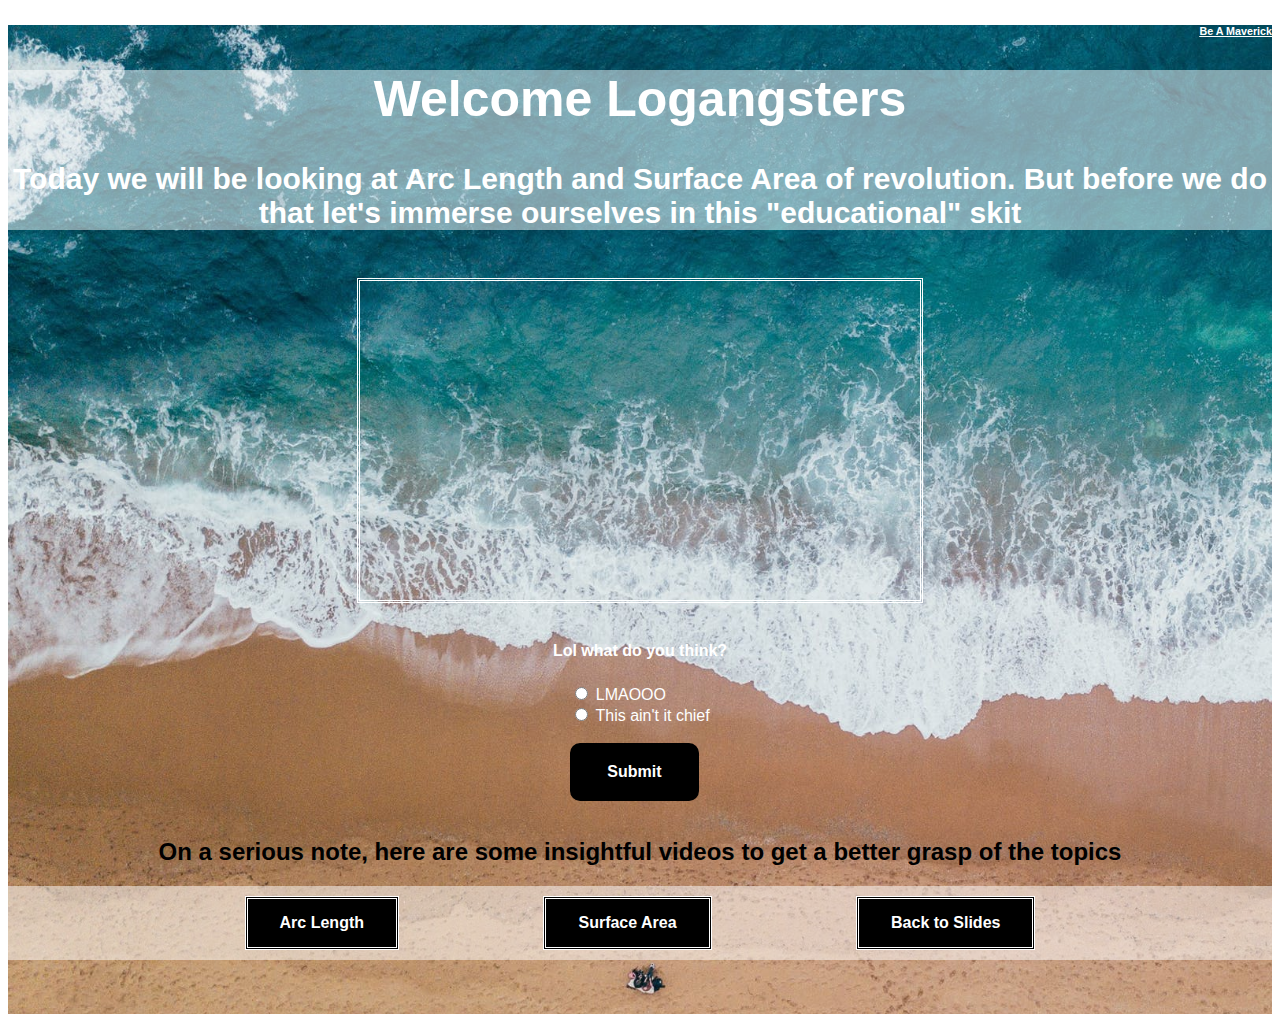
<file: index.html>
<!DOCTYPE html>
<html>
  <head>
    <meta charset="utf-8">
    <meta name="viewport" content="width=device-width">
    <title>Group3 Project</title>
    <link href="style.css" rel="stylesheet" type="text/css" />
  </head>
  <body>
    <div id="backgroundimage">
    <h6> <div class="maverickParent" > <a class="maverick" href="https://maverickclothing.com/">Be A Maverick</a></div></h6> 
   
    <div style="text-align:center;background-color: rgba(255,255,255,0.5);" id=firstpart><h1>Welcome Logangsters</h1>
    <h3>Today we will be looking at Arc Length and Surface Area of revolution. But before we do that let's immerse ourselves in this "educational" skit </h3> </div>
    <br>
   
  
   <div id="video1">
    <iframe width="560" height="315" src="https://www.youtube.com/embed/Gappbmb--X0" frameborder="0" allow="accelerometer; autoplay; encrypted-media; gyroscope; picture-in-picture" allowfullscreen></iframe></div>
    <br>
  

    <h4> Lol what do you think?</h4> 
    <div class=""> 
      <div style="width:fit-content; margin:auto;">
        <input id="true" type="radio" onclick="checkTwice(1)" >
        <label> LMAOOO</label>
        <span style="margin-left:25px; width: 50px; color: red; font-size:20px;" id="answerResponse"></span><br>
        <input id="false" type="radio" onclick="checkTwice(2)" >
        <label> This ain't it chief</label><br>
        <br>
        <button class="submitbutton" onclick="myFunction()">Submit</button> 
      </div>
    </div>
    <br>
  
    <h2>On a serious note, here are some insightful videos to get a better grasp of the topics</h2>
    <div style="text-align:center;background-color: rgba(255,255,255,0.5);" id="3buttons">
    <a style="display:inline-block;" href="arclength.html" class="button">Arc Length</a> 
    <a style="display:inline-block;" href="surfacearea.html" class="button">Surface Area</a> 
    <a style="display:inline-block;" href="https://docs.google.com/presentation/d/1ZcosRIAVanKCcuKXhNHYrJ3GNuiIkaAhfHGSzGH7KE4/edit?usp=sharing" class="button">Back to Slides</a>  </div>
   
   <br>
   <br>
   <br>
</div>
    <script src="script.js"></script>
  </body>  
</html>   
<!-- 
                            New Question
  -how do you make an message pop up like when you load the main paige, I want a messgae pop up ...
  

 -->
</file>
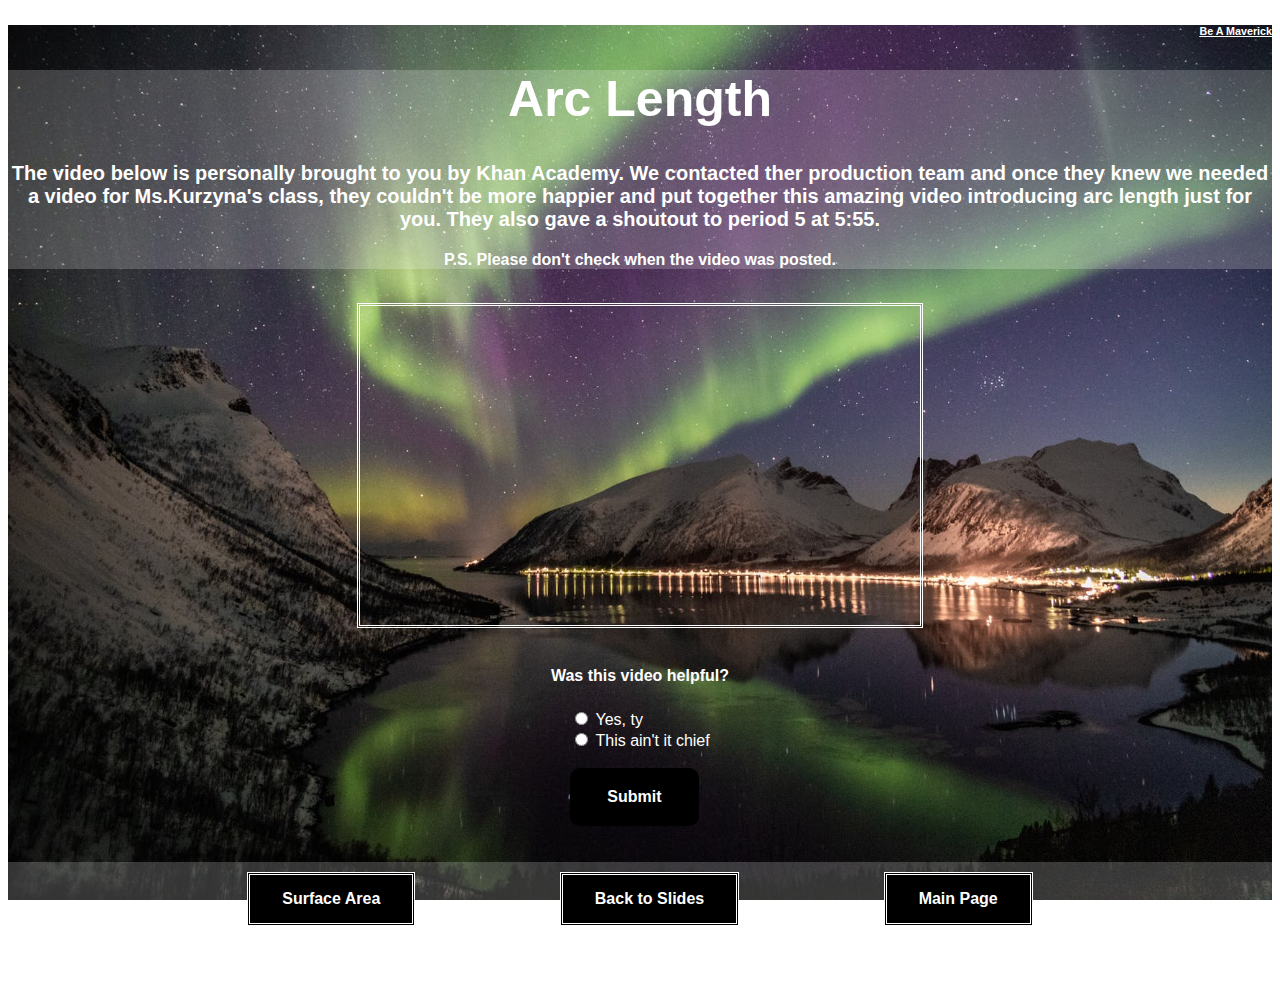
<file: arclength.html>
<!DOCTYPE html>
<html>
  <head>
    <meta charset="utf-8">
    <meta name="viewport" content="width=device-width">
    <title>Group3 Project</title>
    <link href="style.css" rel="stylesheet" type="text/css" />
  </head>
  <body>
   <div id="backgroundimage2">
   <h6> <div class="maverickParent" > <a class="maverick" href="https://maverickclothing.com/">Be A Maverick</a></div></h6>

   <div style="text-align:center;background-color: rgba(255,255,255,0.2);" id=firstpart><h1>Arc Length</h1>
    <p id="arcp1">The video below is personally brought to you by Khan Academy. We contacted ther production team and once they knew we needed a video for Ms.Kurzyna's class, they couldn't be more happier and put together this amazing video introducing arc length just for you. They also gave a shoutout to period 5 at 5:55.<p> 
    <p id="arcp2">P.S. Please don't check when the video was posted.</p> </div>
    <br> 

    <div id="video1">
    <iframe width="560" height="315" src="https://www.youtube.com/embed/8Y-snjheI9M" frameborder="0" allow="accelerometer; autoplay; encrypted-media; gyroscope; picture-in-picture" allowfullscreen></iframe> </div>
    <br>
  

    <h4> Was this video helpful? </h4>
    <div style="width:fit-content; margin:auto;">
        <input id="true" type="radio" onclick="checkTwice(1)" >
        <label> Yes, ty</label>
        <span style="margin-left:25px; width: 50px; color: red; font-size:20px;" id="answerResponse"></span><br>
        <input id="false" type="radio" onclick="checkTwice(2)" >
        <label> This ain't it chief</label><br>
        <br>
        <button class="submitbutton" onclick="myFunction2()">Submit</button> 
      </div>
      <br>
      <br>
      
      <div style="text-align:center;background-color: rgba(255,255,255,0.2);" id="3buttons">
        <a style="display:inline-block;" href="surfacearea.html" class="button">Surface Area</a> 
        <a style="display:inline-block;" href="https://docs.google.com/presentation/d/1ZcosRIAVanKCcuKXhNHYrJ3GNuiIkaAhfHGSzGH7KE4/edit?usp=sharing" class="button">Back to Slides</a> 
        <a style="display:inline-block;" href="index.html" class="button">Main Page</a> 
      </div>
      <br>
      <br> 
      <br>

   </div>
   <script src="script.js"></script>
    </body>  
</html>
</file>
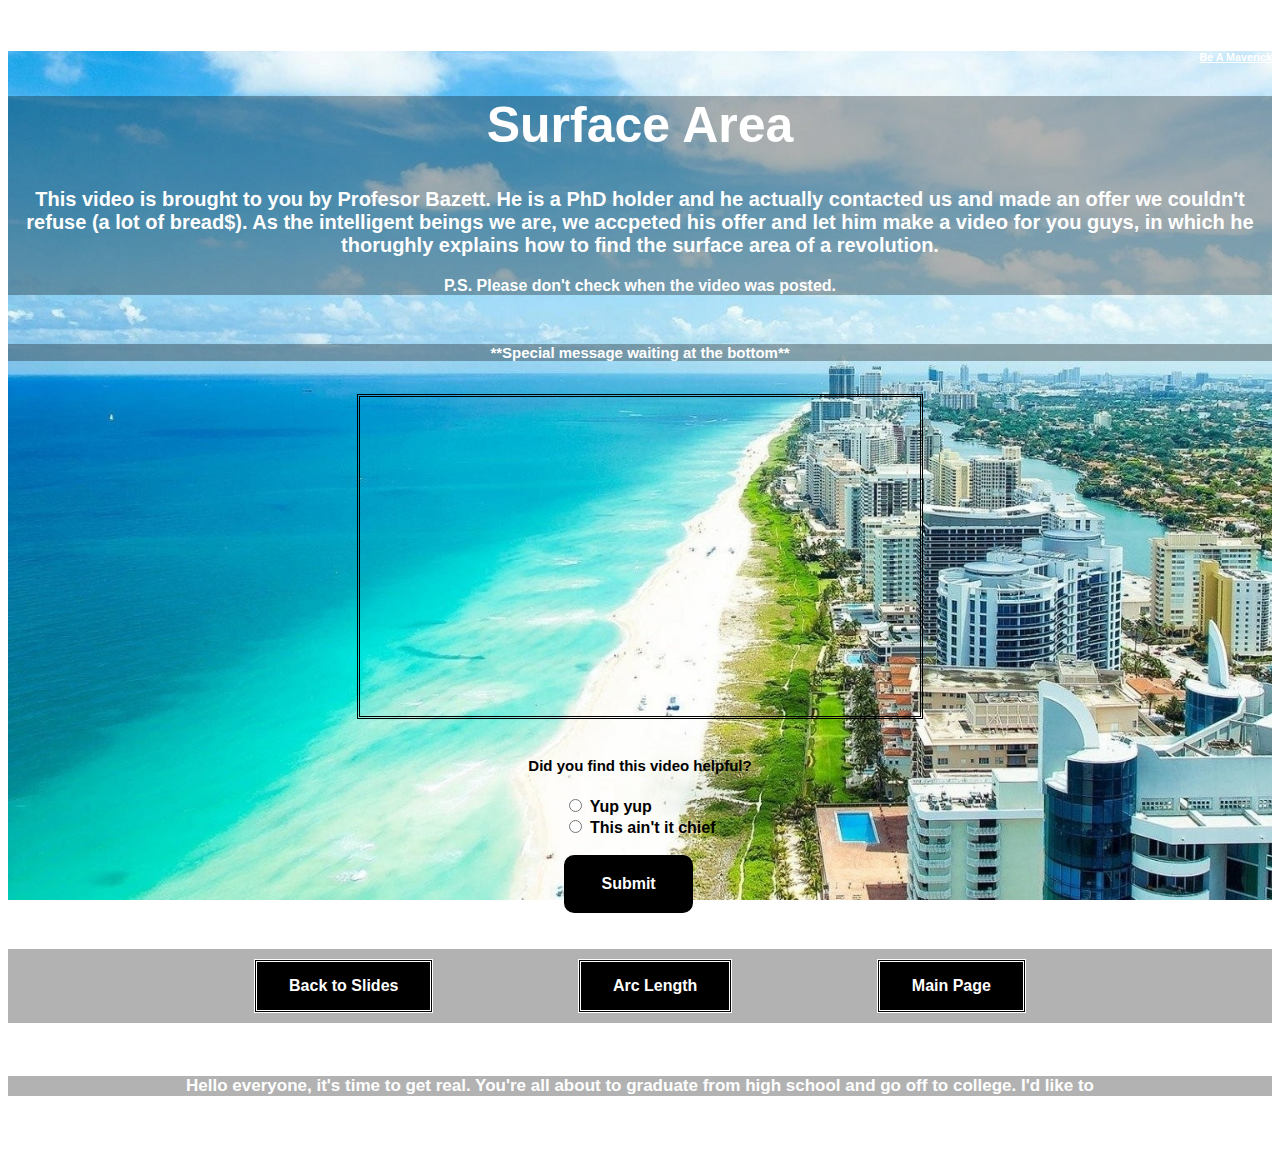
<file: surfacearea.html>
<!DOCTYPE html>  im afk
<html>
  <head>
    <meta charset="utf-8">
    <meta name="viewport" content="width=device-width">
    <title>Group3 Project</title>
    <link href="style.css" rel="stylesheet" type="text/css" />
  </head>
  <body>
   <div id="backgroundimage3">
   <h6> <div class="maverickParent" > <a class="maverick" href="https://maverickclothing.com/">Be A Maverick</a></div></h6>

   <div style="text-align:center;background-color: rgba(0,0,0,0.3);" id=firstpart><h1>Surface Area</h1>
    <p id="arcp1">This video is brought to you by Profesor Bazett. He is a PhD holder and he actually contacted us and made an offer we couldn't refuse (a lot of bread$). As the intelligent beings we are, we accpeted his offer and let him make a video for you guys, in which he thorughly explains how to find the surface area of a revolution. <p> 
   
    <p id="arcp2">P.S. Please don't check when the video was posted.</p> 
    </div>
    <br>
    <div style="text-align:center;background-color: rgba(0,0,0,0.3);" id=firstpart><p id="offertop">**Special message waiting at the bottom**</p> </div>
    <br> 

    <div id="video2">
    <iframe width="560" height="315" src="https://www.youtube.com/embed/zUzan1Ma9nE" frameborder="0" allow="accelerometer; autoplay; encrypted-media; gyroscope; picture-in-picture" allowfullscreen></iframe> </div>
    <br>
  

    <h4 id="aaa"> Did you find this video helpful? </h4>
    <div style="width:fit-content; margin:auto; color:black; font-weight:bold;">
        <input id="true" type="radio" onclick="checkTwice(1)" >
        <label> Yup yup</label>
        <span style="margin-left:25px; width: 50px; color: red; font-size:20px;" id="answerResponse"></span><br>
        <input id="false" type="radio" onclick="checkTwice(2)" >
        <label> This ain't it chief</label><br>
        <br>
        <button class="submitbuttonsurfacearea" onclick="myFunction3()">Submit</button> 
      </div>
      <br>
      <br>
      
      <div style="text-align:center;background-color: rgba(0,0,0,0.3);" id="3buttons"> 
        <a style="display:inline-block;" href="https://docs.google.com/presentation/d/1ZcosRIAVanKCcuKXhNHYrJ3GNuiIkaAhfHGSzGH7KE4/edit?usp=sharing" class="button">Back to Slides</a> 
        <a style="display:inline-block;" href="arclength.html" class="button">Arc Length</a>
        <a style="display:inline-block;" href="index.html" class="button">Main Page</a> 
      </div>
      <br>
      <br> 
     
      <div style="text-align:center;background-color: rgba(0,0,0,0.3);" id=firstpart><p id="offerbot"> 
        Hello everyone, it's time to get real. You're all about to graduate from high school and go off to college. I'd like to 
        </p> </div>
      <br>
      <br> 
   </div>
   <script src="script.js"></script>
    </body>  
</html>
</file>
<file: style.css>
/* do we need the active */  
.maverick{
  color: inherit;
}
.maverickParent {
  color: white !important;
}
.maverick:visited{
  color:white;
}


body{
font-family: Arial, Helvetica, sans-serif;
color:white;
}
#video1{
  text-align: center;
  border:  double;
  width:fit-content;
  margin:auto;
}
#video2{
  text-align: center;
  border:  double;
  border-color: black;
  width:fit-content;
  margin:auto;
}


h6 {
  text-align: right;
  text-decoration: underline;
}
h1 {
  text-align: center;
  font-size: 50px;
}
h2 {
  text-align: center;
  color:black;
  font-size: 24px;
 
}
h3 {
  text-align: center;
  font-size: 30px;
}
h4 {
    text-align: center;
}

.submitbutton {
  background-color: black; /*  */
  border: none;
  color: white;
  padding: 15px 32px;
  text-align: center;
  text-decoration: none;
  display: inline-block;
  font-size: 16px;
  border-radius:10px;
  border:5px black solid;
  font-weight: bold;
}
.submitbutton:hover{
  background-color:black;
  border:5px white solid;
  color:#7CD0F3;
}
.button {
  background-color: black;
  border: double;
  color: white;
  font-weight: bold;
  padding: 15px 32px;
  text-align: center;
  text-decoration: none;
  display: inline-block;
  font-size: 16px;
  margin: 10px 70px;
  cursor: pointer;
}
.button:hover{
  background-color:black;
  border:5px grey solid;
  color:#7CD0F3;

}
a:hover {
background-color:black;
  border:3px white solid;
  color:#7CD0F3;
}
#backgroundimage {
  background-image: url('beach2.jpeg');
  background-repeat: no-repeat;
  background-attachment: fixed;
  background-size: cover;
}
#backgroundimage2 {
  background-image: url('lights.jpeg');
  background-repeat: no-repeat;
  background-attachment: fixed;
  background-size: cover;
}
#arcp1{
  font-weight: bold;
  font-size: 20px;
}
#arcp2{
  font-weight: bold;
  font-size: 16px;
}
#backgroundimage3 {
  background-image: url('miami.jpg');
  background-repeat: no-repeat;
  background-attachment: fixed;
  background-size: cover;
}

#offertop{
font-weight: bold;
  font-size: 15px;
}
#aaa{
  font-weight: bold;
  font-size: 15px;
  color: black;
}

.submitbuttonsurfacearea {
  background-color: black; /*  */
  border: none;
  color: white;
  padding: 15px 32px;
  text-align: center;
  text-decoration: none;
  display: inline-block;
  font-size: 16px;
  border-radius:10px;
  border:5px black solid;
  font-weight: bold;
}
.submitbuttonsurfacearea:hover{
  background-color:black;
  border:5px grey solid;
  color:#7CD0F3;
}
#offerbot{
font-weight: bold;
  font-size: 17px;
}
</file>
